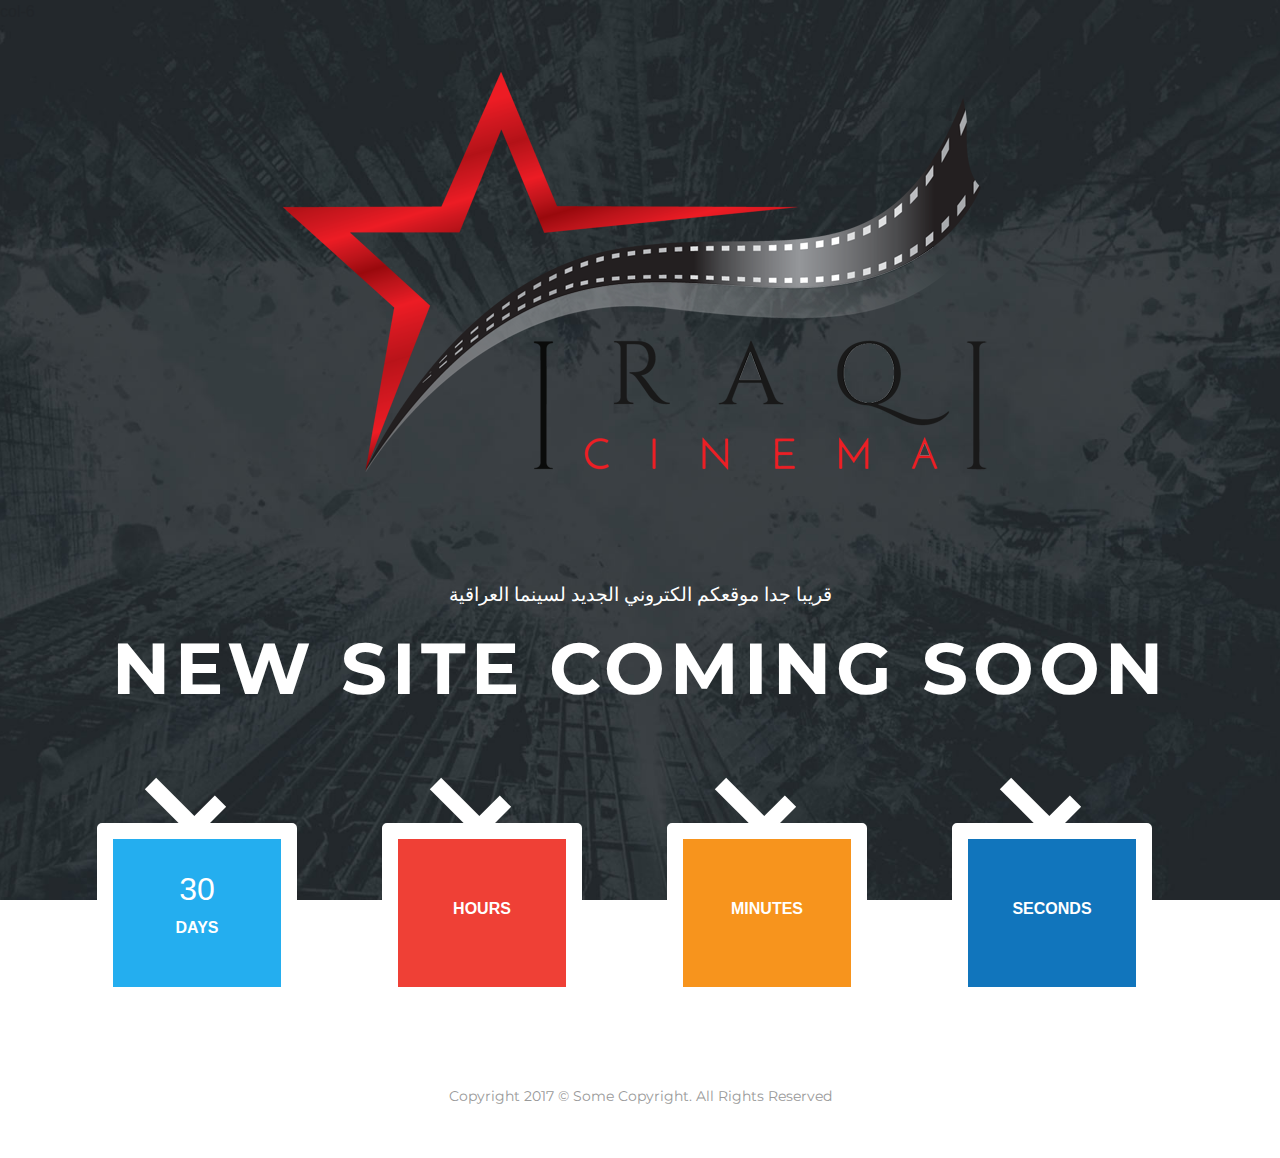
<file: index.html>
<!DOCTYPE html>
<html lang="en">
  <head>
    <meta charset="UTF-8" />
    <meta name="viewport" content="width=device-width, initial-scale=1.0" />
    <meta http-equiv="X-UA-Compatible" content="ie=edge" />
    <title>Document</title>
    <link rel="stylesheet" href="style.css" />
    <link
      rel="stylesheet"
      href="https://stackpath.bootstrapcdn.com/bootstrap/4.4.1/css/bootstrap.min.css"
      integrity="sha384-Vkoo8x4CGsO3+Hhxv8T/Q5PaXtkKtu6ug5TOeNV6gBiFeWPGFN9MuhOf23Q9Ifjh"
      crossorigin="anonymous"
    />
  </head>
  <body> col-6
    <div class="container" >
      <div class="row justify-content-center mt-5 ">
        <img id="main-logo"
          src="Iraqi-Cinema-Logo.png"
          alt=""
        />
      </div>
      <div class="row text-center mt-5  justify-content-center">
        <p class="sub-page-header text-white text-center">
          قريبا جدا موقعكم الكتروني الجديد لسينما العراقية
        </p>
      </div>
      <div class="row text-center justify-content-center">
        <h2 class="text-white soon-page-header ">
          NEW SITE COMING SOON
        </h2>
      </div>
      <div class="row justify-content-center align-items-center">
        <div class="col-md-3 col-6">
          <div class="box  box-one mb-5">
            <h2 id="days">30</h2>
            <p>DAYS</p>
          </div>
        </div>
        <div class="col-md-3 col-6">
          <div class="box  box-two mb-5">
            <h2 id="hours"></h2>
            <p>HOURS</p>
          </div>
        </div>
        <div class="col-md-3 col-6">
          <div class="box  box-three mb-5">
            <h2 id="minutes"></h2>
            <p>MINUTES</p>
          </div>
        </div>
        <div class="col-md-3 col-6">
          <div class="box  box-four mb-5">
            <h2 id="seconds"></h2>
            <p>SECONDS</p>
          </div>
        </div>
      </div>
      <footer class=" row justify-content-center">
        <p>Copyright 2017 © Some Copyright. All Rights Reserved</p>
      </footer>
    </div>

    <script>

      var countDownDate = new Date("Jan 5, 2031 15:37:25").getTime();
      var x = setInterval(function() {
        var now = new Date().getTime();
        var distance = countDownDate - now;
        document.getElementById("days").innerHTML = Math.floor(
          distance / (1000 * 60 * 60 * 24)
        );
        document.getElementById("hours").innerHTML = Math.floor(
          (distance % (1000 * 60 * 60 * 24)) / (1000 * 60 * 60)
        );
        document.getElementById("minutes").innerHTML = Math.floor(
          (distance % (1000 * 60 * 60)) / (1000 * 60)
        );
        document.getElementById("seconds").innerHTML = Math.floor(
          (distance % (1000 * 60)) / 1000
        );
        if (distance < 0) {
          clearInterval(x);
          document.getElementById("days").innerHTML = "EXPIRED";
          document.getElementById("hours").innerHTML = "EXPIRED";
          document.getElementById("minutes").innerHTML = "EXPIRED";
          document.getElementById("seconds").innerHTML = "EXPIRED";
        }
      }, 1000);
    </script>
  </body>
</html>
</file>
<file: style.css>
@import url('https://fonts.googleapis.com/css?family=Montserrat&display=swap');
html, body{
    padding: 0;
    margin: 0;
    box-sizing: border-box;
    font-family: 'Montserrat', sans-serif;
}
body{
    background: url(background.jpg) center center no-repeat ;
    background-size: cover;
    background-attachment: fixed;
    -webkit-font-smoothing: antialiased;
    line-height: 2.8;
}
.comming-soon{
    
}
#main-logo{
    max-width: 100%;
}
.main-image{
}
.grid{
    display: grid;
}
.sub-page-header{
    margin-top: 60px;
    font-weight: 400;
    font-size: 1.2rem;
    font-family: 'Montserrat', sans-serif;

}
.soon-page-header{ 
    font-size: 72px;
    letter-spacing: 5px;
    margin-bottom: 100px;
    font-family: 'Montserrat', sans-serif;
    font-weight: 700;

}
.box{
    height: 180px;
    width: 200px;
    border-radius: 5px;
    border: 16px white solid;
    margin: 12px;
    position: relative;
    color: white;
    font-weight: 700;
}
.box:before{
    content: "";
    position: absolute;
    width: 45px;
    height: 70px;
    border-right: 16px white solid;
    border-top: 16px white solid;
    top: -76px;
    left: 50px;
    transform: rotate(135deg);
}
.box {
    display: flex;
    flex-direction: column;
    justify-content: center;
    align-items: center;
}
.box-one{
    background: #24aeef;
}
.box-two{
    background: #ef4036;
}
.box-three{
    background: #f7941d;
}.box-four{
    background: #1175bc;
}
footer{
    color: #999999;
    font-size: 14px;
    font-family: 'Montserrat', sans-serif;
    margin: 35px 0;
}
@media (max-width: 400px){
    .sub-page-header{
        font-size: 1rem;
    }
    .soon-page-header{ 
        font-size: 40px;
    }
    footer{
        font-size: 12px;
    }
    .box{
        width: 160px;
        height: 150px;
        margin: 0;
        margin-bottom: 4rem;
    }
}
@media (max-width: 1000px){
    .box{
        width: 160px;
        height: 150px;
        margin: 0;
        margin-bottom: 4rem;
    }
}
</file>
